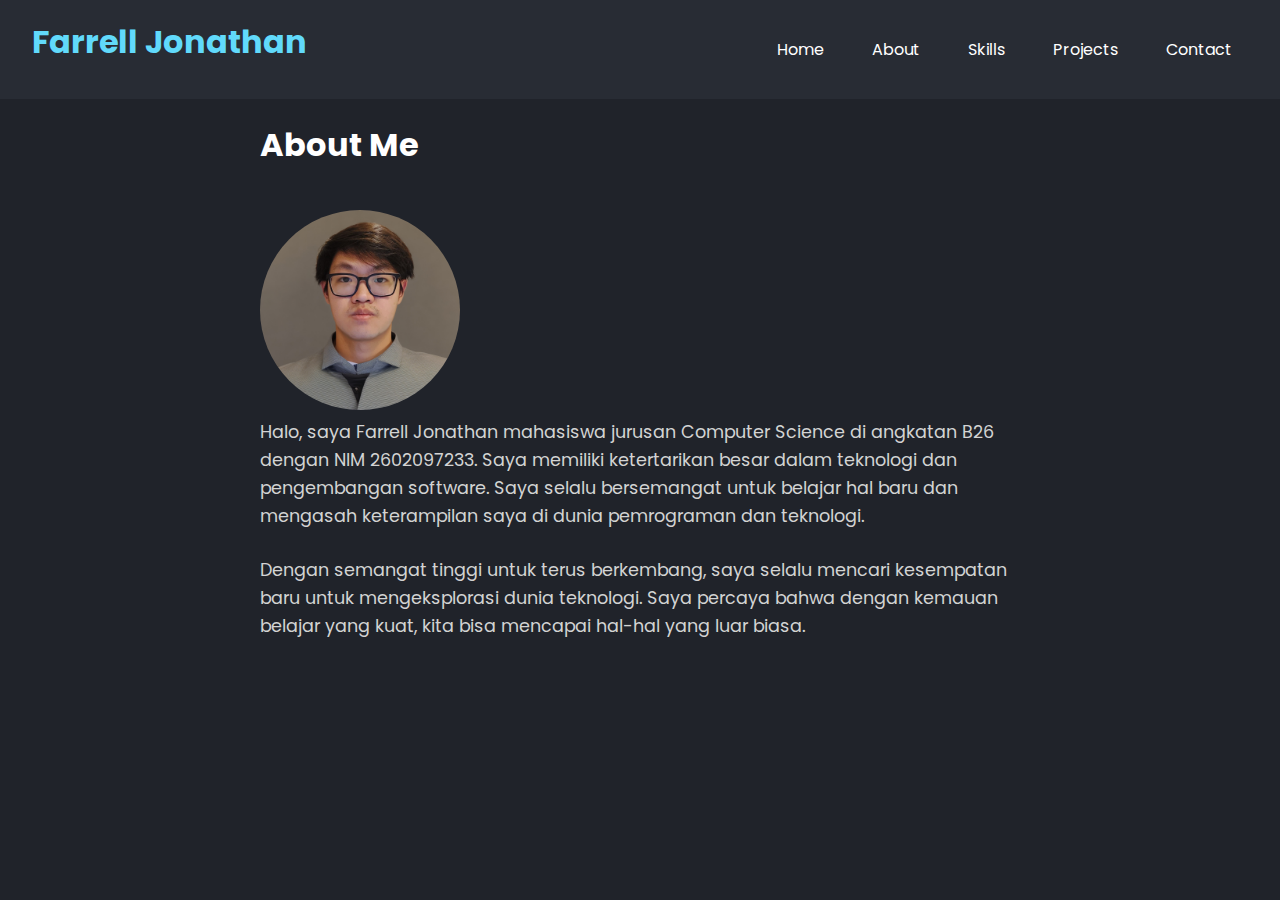
<file: about.html>
<!DOCTYPE html>
<html lang="en">
<head>
    <meta charset="UTF-8">
    <meta name="viewport" content="width=device-width, initial-scale=1.0">
    <title>About Me</title>
    <link rel="stylesheet" href="styles/navbar.css">
    <link href="https://fonts.googleapis.com/css2?family=Poppins:wght@400;500&display=swap" rel="stylesheet">
    <link rel="stylesheet" href="https://cdnjs.cloudflare.com/ajax/libs/font-awesome/6.7.1/css/all.min.css" integrity="sha512-5Hs3dF2AEPkpNAR7UiOHba+lRSJNeM2ECkwxUIxC1Q/FLycGTbNapWXB4tP889k5T5Ju8fs4b1P5z/iB4nMfSQ==" crossorigin="anonymous" referrerpolicy="no-referrer" />
    <link rel="stylesheet" href="styles/main.css">
    <link rel="stylesheet" href="styles/about.css">
</head>
<body>
    <header>
        <div class="navbar">
            <h1>Farrell Jonathan</h1>
            <ul class="nav-links">
                <li><a href="index.html">Home</a></li>
                <li><a href="about.html">About</a></li>
                <li><a href="skill.html">Skills</a></li>
                <li><a href="project.html">Projects</a></li>
                <li><a href="contact.html">Contact</a></li>        
            </ul>
            <div class="toggle-btn">
                <i class="fa-solid fa-bars"></i>
            </div>
    
            <div class="dropdown">
                <ul class="dropdown-links">
                    <li><a href="index.html">Home</a></li>
                    <li><a href="about.html">About</a></li>
                    <li><a href="skill.html">Skills</a></li>
                    <li><a href="project.html">Projects</a></li>
                    <li><a href="contact.html">Contact Me</a></li>
                </ul>
                
            </div>
        </div>
    </header>
    <main class="container">
        <h1>About Me</h1>
        <img src="img/he.jpg" alt="Profile">
        <p>Halo, saya Farrell Jonathan mahasiswa jurusan Computer Science di angkatan B26 dengan NIM 2602097233. Saya memiliki ketertarikan besar dalam teknologi dan pengembangan software. Saya selalu bersemangat untuk belajar hal baru dan mengasah keterampilan saya di dunia pemrograman dan teknologi.</p>
        <br>
        <p>Dengan semangat tinggi untuk terus berkembang, saya selalu mencari kesempatan baru untuk mengeksplorasi dunia teknologi. Saya percaya bahwa dengan kemauan belajar yang kuat, kita bisa mencapai hal-hal yang luar biasa.</p>
    </main>
    <script src="scripts/script.js"></script>
</body>
</html>
</file>
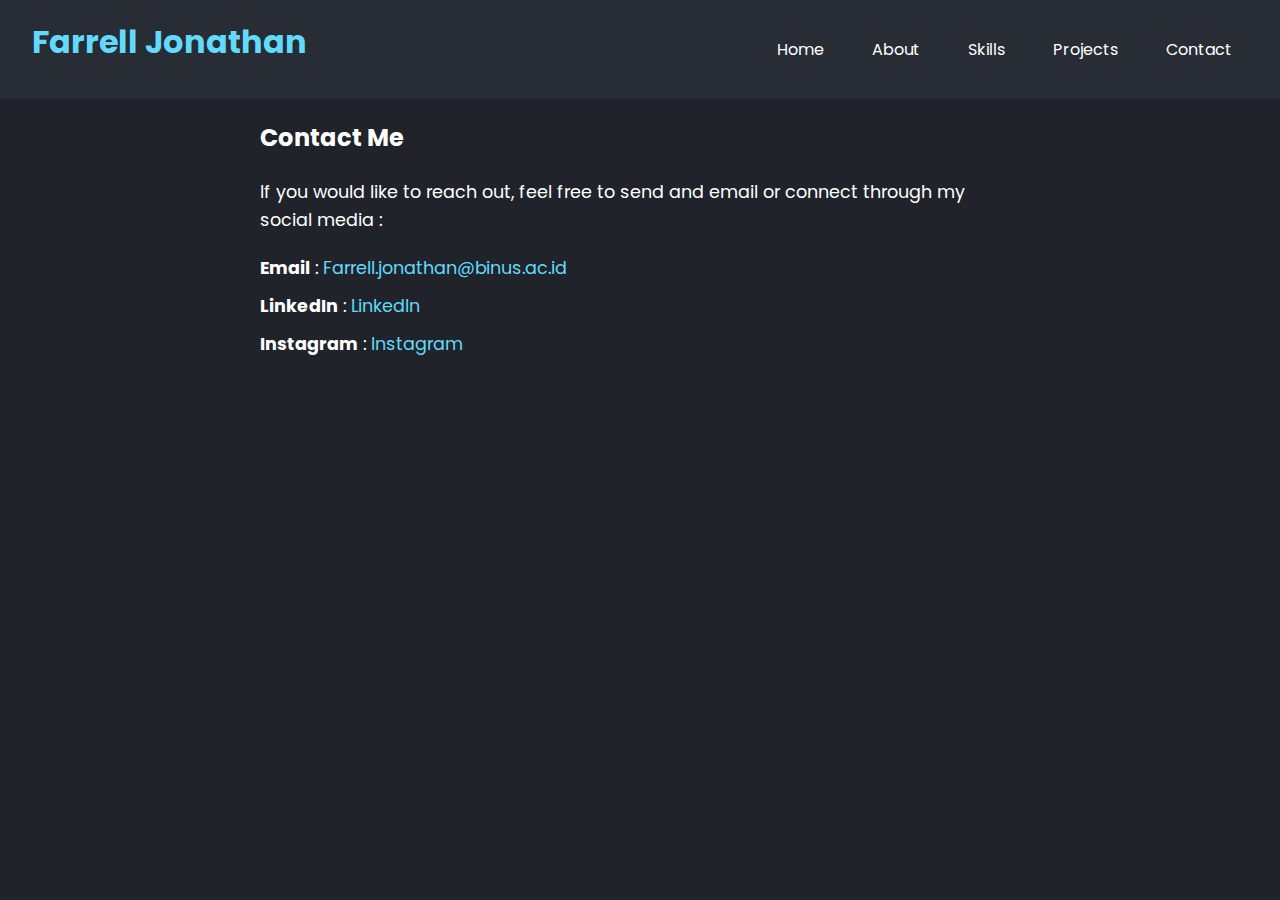
<file: contact.html>
<!DOCTYPE html>
<html lang="en">
<head>
    <meta charset="UTF-8">
    <meta name="viewport" content="width=device-width, initial-scale=1.0">
    <title>Contact Me</title>
    <link rel="stylesheet" href="styles/navbar.css">
    <link href="https://fonts.googleapis.com/css2?family=Poppins:wght@400;500&display=swap" rel="stylesheet">
    <link rel="stylesheet" href="https://cdnjs.cloudflare.com/ajax/libs/font-awesome/6.7.1/css/all.min.css" integrity="sha512-5Hs3dF2AEPkpNAR7UiOHba+lRSJNeM2ECkwxUIxC1Q/FLycGTbNapWXB4tP889k5T5Ju8fs4b1P5z/iB4nMfSQ==" crossorigin="anonymous" referrerpolicy="no-referrer" />
    <link rel="stylesheet" href="styles/main.css">
    <link rel="stylesheet" href="styles/contact.css">
</head>
<body>
    <header>
        <div class="navbar">
            <h1>Farrell Jonathan</h1>
            <ul class="nav-links">
                <li><a href="index.html">Home</a></li>
                <li><a href="about.html">About</a></li>
                <li><a href="skill.html">Skills</a></li>
                <li><a href="project.html">Projects</a></li>
                <li><a href="contact.html">Contact</a></li>        
            </ul>
            <div class="toggle-btn">
                <i class="fa-solid fa-bars"></i>
            </div>
    
            <div class="dropdown">
                <ul class="dropdown-links">
                    <li><a href="index.html">Home</a></li>
                    <li><a href="about.html">About</a></li>
                    <li><a href="skill.html">Skills</a></li>
                    <li><a href="project.html">Projects</a></li>
                    <li><a href="contact.html">Contact Me</a></li>
                </ul>
                
            </div>
        </div>
    </header>
    <main class="container">
        <h2>Contact Me</h2>
        <p>If you would like to reach out, feel free to send and email or connect through my social media : </p>
        <ul>
            <li><strong>Email</strong> : <a href="#" target="_self" onclick="sendMail(); return false">Farrell.jonathan@binus.ac.id</a></li>
            <li><strong>LinkedIn</strong> : <a href="https://www.linkedin.com/in/farrell-jonathan-2765a132a" target="_blank">LinkedIn</a></li>
            <li><strong>Instagram</strong> : <a href="https://www.instagram.com/farrelljonathan23/" target="_blank">Instagram</a></li>
        </ul>
    </main>
    <script src="scripts/script.js"></script>
</body>
</html>
</file>
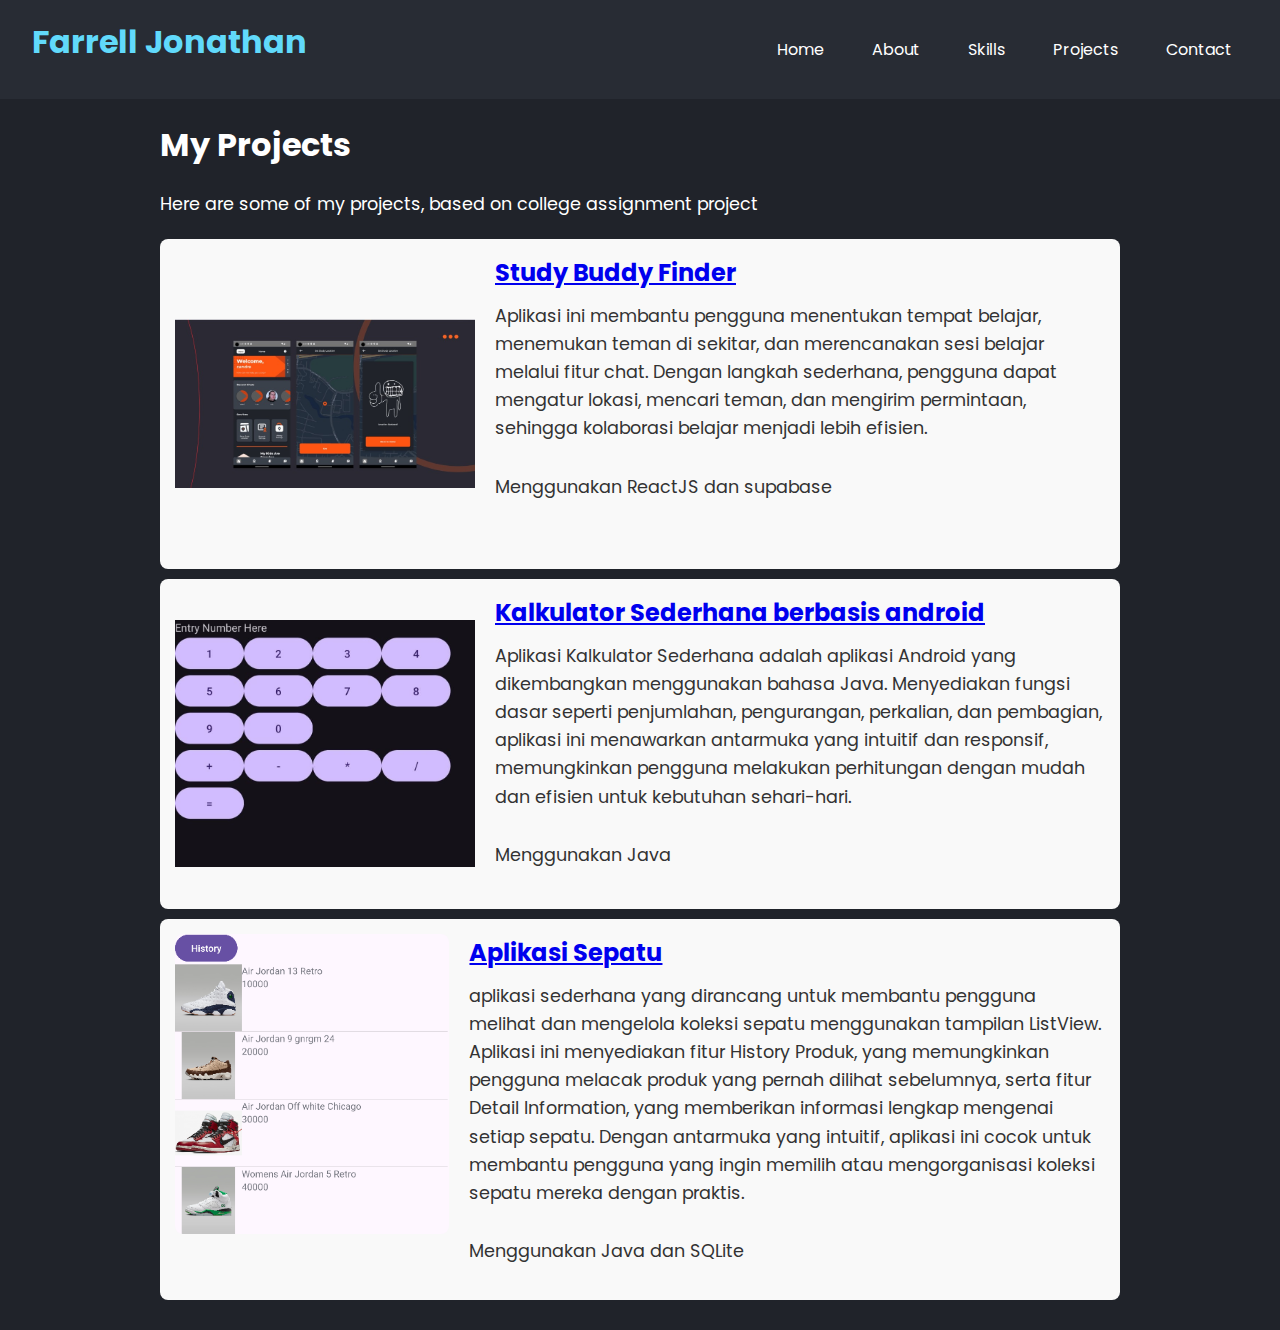
<file: project.html>
<!DOCTYPE html>
<html lang="en">
<head>
    <meta charset="UTF-8">
    <meta name="viewport" content="width=device-width, initial-scale=1.0">
    <title>Projects</title>
    <link rel="stylesheet" href="styles/navbar.css">
    <link href="https://fonts.googleapis.com/css2?family=Poppins:wght@400;500&display=swap" rel="stylesheet">
    <link rel="stylesheet" href="https://cdnjs.cloudflare.com/ajax/libs/font-awesome/6.7.1/css/all.min.css" integrity="sha512-5Hs3dF2AEPkpNAR7UiOHba+lRSJNeM2ECkwxUIxC1Q/FLycGTbNapWXB4tP889k5T5Ju8fs4b1P5z/iB4nMfSQ==" crossorigin="anonymous" referrerpolicy="no-referrer" />
    <link rel="stylesheet" href="styles/main.css">
    <link rel="stylesheet" href="styles/project.css">
</head>
<body>
    <header>
        <div class="navbar">
            <h1>Farrell Jonathan</h1>
            <ul class="nav-links">
                <li><a href="index.html">Home</a></li>
                <li><a href="about.html">About</a></li>
                <li><a href="skill.html">Skills</a></li>
                <li><a href="project.html">Projects</a></li>
                <li><a href="contact.html">Contact</a></li>        
            </ul>
            <div class="toggle-btn">
                <i class="fa-solid fa-bars"></i>
            </div>
    
            <div class="dropdown">
                <ul class="dropdown-links">
                    <li><a href="index.html">Home</a></li>
                    <li><a href="about.html">About</a></li>
                    <li><a href="skill.html">Skills</a></li>
                    <li><a href="project.html">Projects</a></li>
                    <li><a href="contact.html">Contact Me</a></li>
                </ul>
                
            </div>
        </div>
    </header>
    <main class="container">
        <h2>My Projects</h2>
        <p>Here are some of my projects, based on college assignment project</p>
        <ul>
            <li>
                <img src="img/projects1.jpg" alt="Project 1">
                <div class="project-info">
                    <h3><a href="https://github.com/pepis2317/SE-KEL-12" target="_blank">Study Buddy Finder</a></h3>
                    <p>Aplikasi ini membantu pengguna menentukan tempat belajar, menemukan teman di sekitar, dan merencanakan sesi belajar melalui fitur chat. Dengan langkah sederhana, pengguna dapat mengatur lokasi, mencari teman, dan mengirim permintaan, sehingga kolaborasi belajar menjadi lebih efisien.</p>
                    <p>Menggunakan ReactJS dan supabase</p>
                </div>
            </li>
            <li>
                <img src="img/projects2.jpg" alt="Project 2">
                <div class="project-info">
                    <h3><a href="https://binusianorg-my.sharepoint.com/personal/farrell_jonathan_binus_ac_id/_layouts/15/guestaccess.aspx?share=EdFVaJ91rzRJuYSm0QuK9A8BcGKx-o68W7WFzs8W2deWIQ&e=QaGXXP" target="_blank">Kalkulator Sederhana berbasis android</a></h3>
                    <p>Aplikasi Kalkulator Sederhana adalah aplikasi Android yang dikembangkan menggunakan bahasa Java. Menyediakan fungsi dasar seperti penjumlahan, pengurangan, perkalian, dan pembagian, aplikasi ini menawarkan antarmuka yang intuitif dan responsif, memungkinkan pengguna melakukan perhitungan dengan mudah dan efisien untuk kebutuhan sehari-hari.</p>
                    <p>Menggunakan Java</p>
                </div>
            </li>
            <li>
                <img src="img/projects3.png" alt="Project 3">
                <div class="project-info">
                    <h3><a href="https://binusianorg-my.sharepoint.com/personal/farrell_jonathan_binus_ac_id/_layouts/15/guestaccess.aspx?share=Ek8B50HgmKBOpf_9VcnpIG4B8-9ee1HKmTnsBkiQ_hDVWg&e=8IDMne" target="_blank">Aplikasi Sepatu</a></h3>
                    <p>aplikasi sederhana yang dirancang untuk membantu pengguna melihat dan mengelola koleksi sepatu menggunakan tampilan ListView. Aplikasi ini menyediakan fitur History Produk, yang memungkinkan pengguna melacak produk yang pernah dilihat sebelumnya, serta fitur Detail Information, yang memberikan informasi lengkap mengenai setiap sepatu. Dengan antarmuka yang intuitif, aplikasi ini cocok untuk membantu pengguna yang ingin memilih atau mengorganisasi koleksi sepatu mereka dengan praktis.</p>
                    <p>Menggunakan Java dan SQLite</p>
                </div>
            </li>
            
        </ul>
    </main>
    <script src="scripts/script.js"></script>
</body>
</html>
</file>
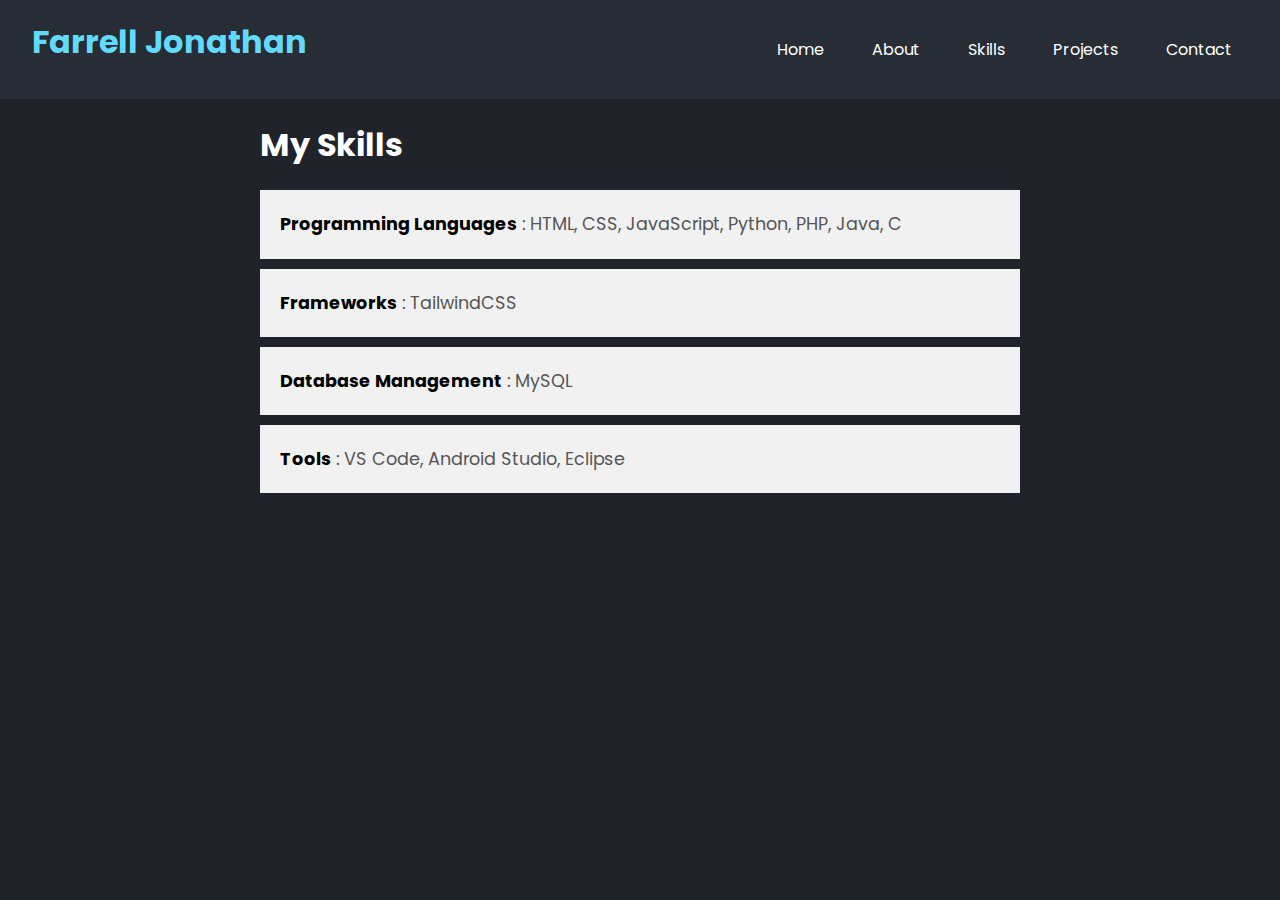
<file: skill.html>
<!DOCTYPE html>
<html lang="en">
<head>
    <meta charset="UTF-8">
    <meta name="viewport" content="width=device-width, initial-scale=1.0">
    <title>Skills</title>
    <link rel="stylesheet" href="styles/navbar.css">
    <link href="https://fonts.googleapis.com/css2?family=Poppins:wght@400;500&display=swap" rel="stylesheet">
    <link rel="stylesheet" href="https://cdnjs.cloudflare.com/ajax/libs/font-awesome/6.7.1/css/all.min.css" integrity="sha512-5Hs3dF2AEPkpNAR7UiOHba+lRSJNeM2ECkwxUIxC1Q/FLycGTbNapWXB4tP889k5T5Ju8fs4b1P5z/iB4nMfSQ==" crossorigin="anonymous" referrerpolicy="no-referrer" />
    <link rel="stylesheet" href="styles/main.css">
    <link rel="stylesheet" href="styles/about.css">
    <link rel="stylesheet" href="styles/skill.css">
</head>
<body>
    <header>
        <div class="navbar">
            <h1>Farrell Jonathan</h1>
            <ul class="nav-links">
                <li><a href="index.html">Home</a></li>
                <li><a href="about.html">About</a></li>
                <li><a href="skill.html">Skills</a></li>
                <li><a href="project.html">Projects</a></li>
                <li><a href="contact.html">Contact</a></li>        
            </ul>
            <div class="toggle-btn">
                <i class="fa-solid fa-bars"></i>
            </div>
    
            <div class="dropdown">
                <ul class="dropdown-links">
                    <li><a href="index.html">Home</a></li>
                    <li><a href="about.html">About</a></li>
                    <li><a href="skill.html">Skills</a></li>
                    <li><a href="project.html">Projects</a></li>
                    <li><a href="contact.html">Contact Me</a></li>
                </ul>
                
            </div>
        </div>
    </header>
    <main class="container">
        <h2>My Skills</h2>
        <ul>
            <li><strong>Programming Languages</strong> : HTML, CSS, JavaScript, Python, PHP, Java, C</li>
            <li><strong>Frameworks</strong> : TailwindCSS</li>
            <li><strong>Database Management</strong> : MySQL</li>
            <li><strong>Tools</strong> : VS Code, Android Studio, Eclipse</li>
        </ul>
    </main>
    <script src="scripts/script.js"></script>
</body>
</html>
</file>
<file: styles/navbar.css>
.navbar{
    display: flex;
    justify-content: space-between;
    align-items: center;
}

.nav-links{
    list-style: none;
    display: flex;
    gap: 1rem;
}

.nav-links a{
    text-decoration: none;
    color: var(--text-color);
    padding: 0.5rem 1rem;
    transition: background 0.3s ease-in;
}

.nav-links a:hover{
    background: var(--secondary-color);
    color: var(--primary-color);
    border-radius: 7px;
}

.dropdown-links{
    list-style: none;
}

.dropdown-links a{
    text-decoration: none;
    color: var(--text-color);
    padding: 0.5rem 1rem;
    transition: background 0.3s ease-in;
}

.dropdown-links a:hover{
    background: var(--secondary-color);
    color: var(--primary-color);
    border-radius: 7px;
}

.toggle-btn{
    font-size : 1.5rem;
    cursor: pointer;
    display: none;
    color: white;
}

.dropdown{
    position: absolute;
    right: 2rem;
    top: 100px;
    width: 300px;
    height: 0;
    background: rgba(255,255,255, 0.1);
    backdrop-filter: blur(5px);
    border-radius: 10px;
    overflow: hidden;
    transition: height .2s cubic-beizer(0.175, 0.885, 0.32, 1.275);
}

.dropdown li{
    padding: 0.7rem;
    display: flex;
    align-items: center;
    justify-content: center;
}

.dropdown.open{
    height: 320px;
}

@media(max-width: 992px){
    .nav-links{
        display: none;
    }

    .navbar .toggle-btn{
        display: block;
    }
}

@media(max-width: 576px){
    .dropdown{
        left: 2rem;
        width: unset;
    }
}
</file>
<file: styles/main.css>
:root {
    --primary-color: #282c34;
    --secondary-color: #61dafb;
    --text-color: #ffffff;
    --bg-color: #20232a;
    --font-family: 'Poppins', sans-serif;
}

* {
    margin: 0;
    padding: 0;
    box-sizing: border-box;
}

body {
    font-family: var(--font-family);
    background-color: var(--bg-color);
    color: var(--text-color);
    line-height: 1.6;
}

header {
    background: var(--primary-color);
    padding: 1rem 2rem;
    position: sticky;
    top: 0;
    z-index: 10;
}

.container {
    max-width: 1200px;
    margin: 0 auto;
    padding: 2rem;
}

h1, h2, h3, h4 {
    color: var(--secondary-color);
    margin-bottom: 1rem;
}
</file>
<file: styles/about.css>
.container{
    margin: 0 auto;
    max-width: 800px;
    padding: 20px;
    line-height: 1.6;
}

.container h1{
    font-size: 2em;
    margin-bottom: 20px;
    color: white;
}

.container p{
    font-size: 1.1em;
    color: #D3D3D3;
}

.container img {
    width: 200px;
    height: 200px;
    border-radius: 50%;
    margin-top: 20px;
}
</file>
<file: styles/contact.css>
.container {
    margin: 0 auto;
    max-width: 800px;
    padding: 20px;
}

.container h2{
    font-size: h2;
    margin-bottom: 20px;
    color: white;
}

.container p{
    font-size: 1.1em;
    color: white;
    margin-bottom: 20px;
}

.container ul{
    list-style: none;
    padding: 0;
}

.container ul li {
    font-size: 1.1em;
    margin: 10px 0;
}

.container ul li strong {
    color: white;
}

.container ul li a {
    color: var(--secondary-color);
    text-decoration: none;
}

.container ul li a:hover {
    text-decoration: underline;
}
</file>
<file: styles/project.css>
.container{
    margin: 0 auto;
    max-width: 1000px;
    padding: 20px;
}

.container h2{
    font-size: 2em;
    color: white;
    margin-bottom: 20px;
}

.container p{
    font-size: 1.1em;
    margin-bottom: 20px;
}

.container ul{
    list-style: none;
    padding: 0;
}

.container ul li{
    display: flex;
    background: #f9f9f9;
    margin: 10px 0;
    padding: 15px;
    border-radius: 8px;
}

.container ul li img{
    width: 300px;
    height: 300px;
    object-fit: contain;
    border-radius: 8px;
    margin-right: 20px;
}
.container ul li .project-info {
    display: flex;
    flex-direction: column;
}

.container ul li .project-info h3 {
    font-size: 1.5em;
    color: #000;
    margin: 0;
}

.container ul li .project-info p {
    font-size: 1.1em;
    color: #333;
    margin-top: 10px;
}
</file>
<file: styles/skill.css>
.container{
    margin: 0 auto;
    max-width: 800px;
    padding: 20px;
}

.container h2{
    font-size: 2em;
    margin-bottom: 20px;
    color: white;
}

.container ul{
    list-style: none;
    padding: 0;
}

.container ul li{
    font-size: 1.1em;
    color: #555;
    background: #f1f1f1;
    margin: 10px 0;
    padding: 20px;
}

.container ul li strong{
    color: #000;
}
</file>
